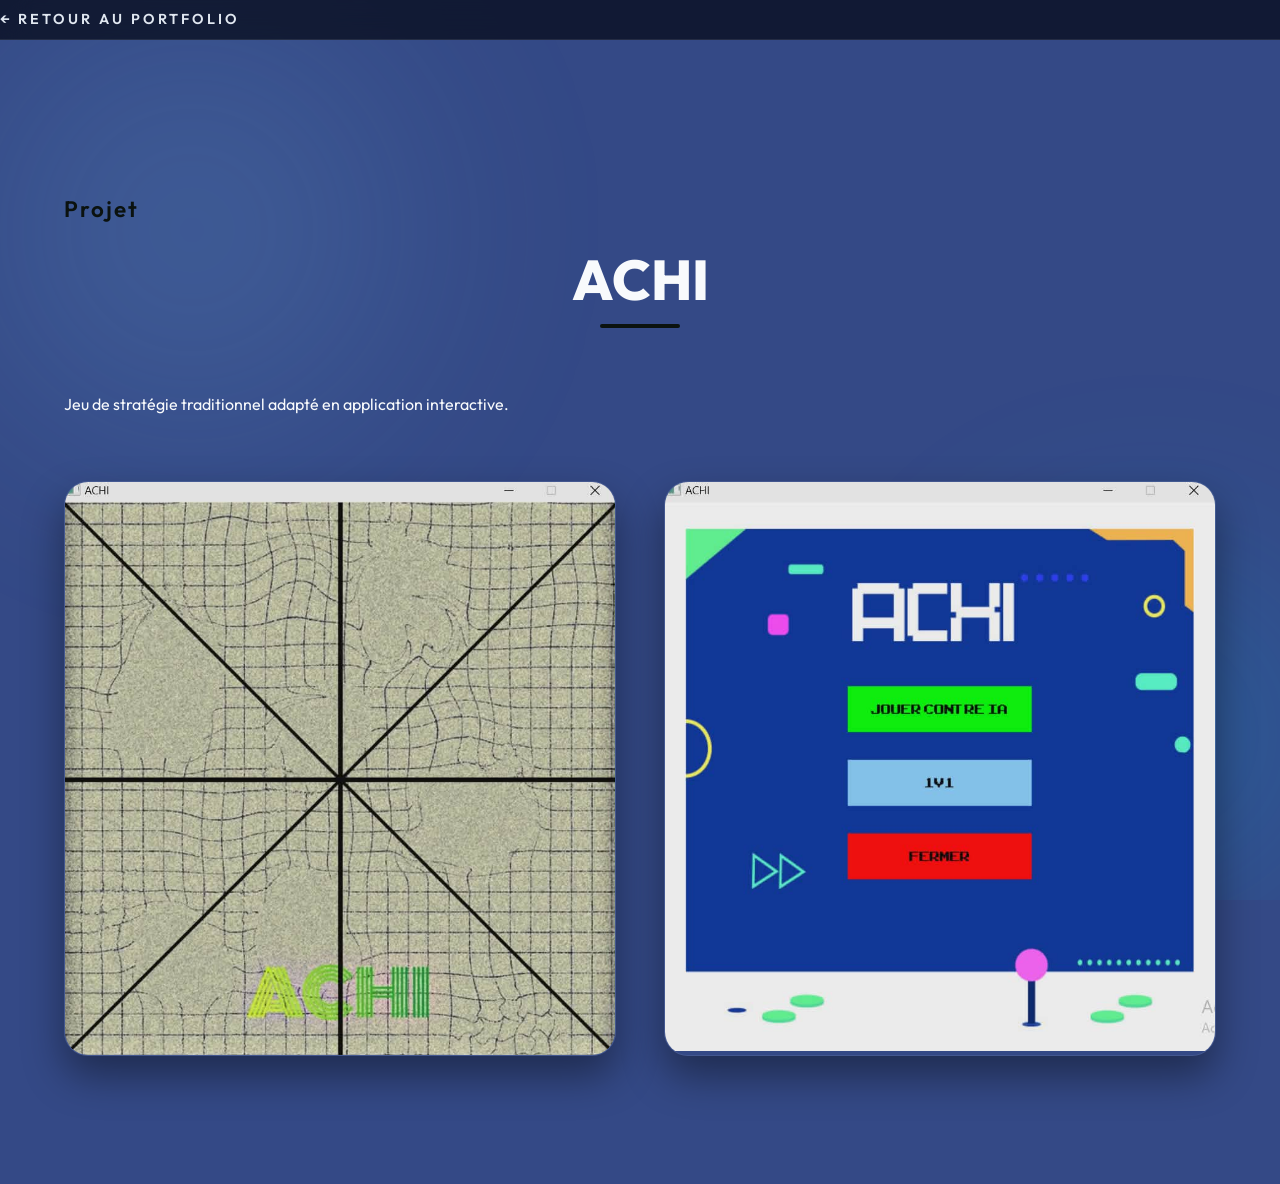
<file: achi.html>
<!DOCTYPE html>
<html lang="fr">
<head>
    <meta charset="UTF-8">
    <meta name="viewport" content="width=device-width, initial-scale=1.0">
    <meta name="description" content="Portfolio - ACHI Project Detail">
    <title>ACHI | Projet Details</title>
    <link rel="preconnect" href="https://fonts.googleapis.com">
    <link rel="preconnect" href="https://fonts.gstatic.com" crossorigin>
    <link href="https://fonts.googleapis.com/css2?family=Outfit:wght@300;400;600;700&display=swap" rel="stylesheet">
    <link rel="stylesheet" href="por.css">
</head>
<body class="project-page">
    <div class="bg-shapes">
        <div class="shape-1"></div>
        <div class="shape-2"></div>
    </div>

    <header>
        <nav>
            <a href="por.html" class="nav-link">← Retour au Portfolio</a>
        </nav>
    </header>

    <main>
        <section class="project-hero scroll-reveal visible">
            <div class="section-header">
                <span class="bienv">Projet</span>
                <h1 class="section-title">ACHI</h1>
                <p class="section-subtitle">Jeu de stratégie traditionnel adapté en application interactive.</p>
            </div>
            
            <div class="gallery-grid">
                <div class="gallery-item">
                    <img src="achi.png" alt="Menu ACHI">
                    <div class="item-overlay"><span>Menu principal</span></div>
                </div>
                <div class="gallery-item">
                    <img src="jeuach.png" alt="Partie ACHI">
                    <div class="item-overlay"><span>En jeu</span></div>
                </div>
            </div>
        </section>
    </main>

    <script src="por.js"></script>
</body>
</html>
</file>
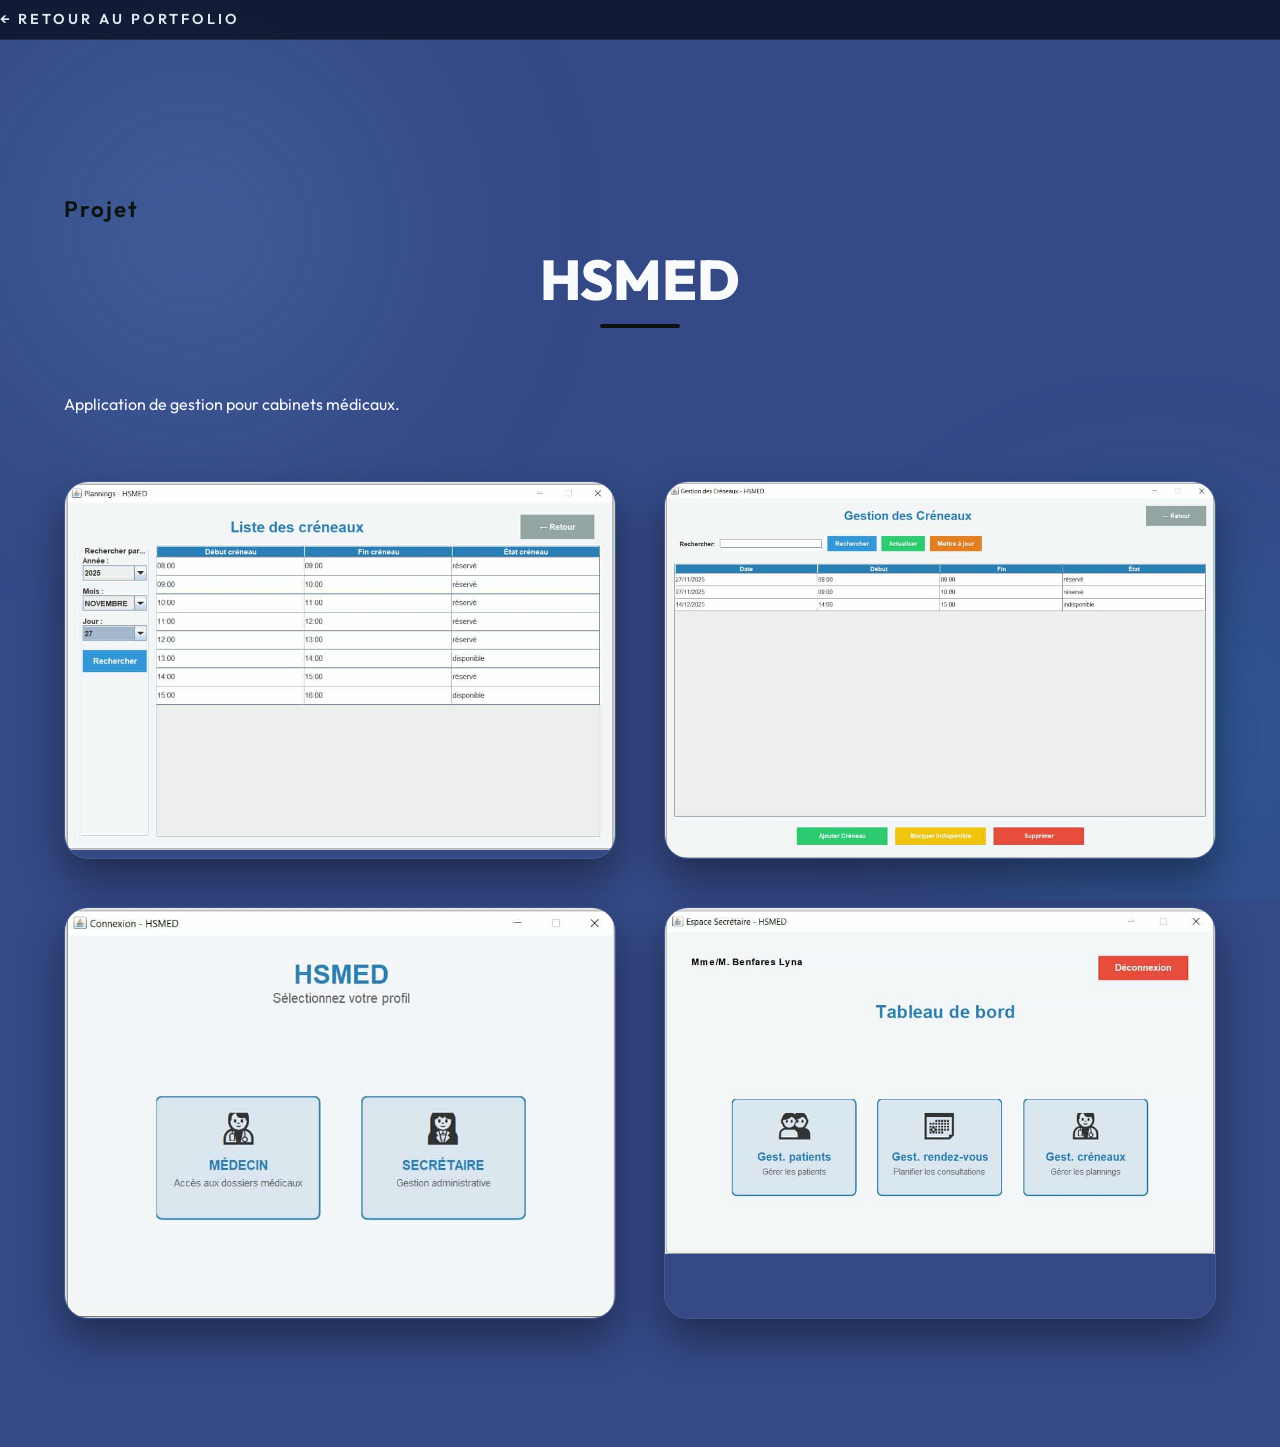
<file: hsmed.html>
<!DOCTYPE html>
<html lang="fr">
<head>
    <meta charset="UTF-8">
    <meta name="viewport" content="width=device-width, initial-scale=1.0">
    <meta name="description" content="Portfolio - HSMED Project Detail">
    <title>HSMED | Projet Details</title>
    <link rel="preconnect" href="https://fonts.googleapis.com">
    <link rel="preconnect" href="https://fonts.gstatic.com" crossorigin>
    <link href="https://fonts.googleapis.com/css2?family=Outfit:wght@300;400;600;700&display=swap" rel="stylesheet">
    <link rel="stylesheet" href="por.css">
</head>
<body class="project-page">
    <div class="bg-shapes">
        <div class="shape-1"></div>
        <div class="shape-2"></div>
    </div>

    <header>
        <nav>
            <a href="por.html" class="nav-link">← Retour au Portfolio</a>
        </nav>
    </header>

    <main>
        <section class="project-hero scroll-reveal visible">
            <div class="section-header">
                <span class="bienv">Projet</span>
                <h1 class="section-title">HSMED</h1>
                <p class="section-subtitle">Application de gestion pour cabinets médicaux.</p>
            </div>
            
            <div class="gallery-grid">
                <div class="gallery-item">
                    <img src="crehsmed.jpg" alt="Création HSMED">
                    <div class="item-overlay"><span>Création de dossier</span></div>
                </div>
                <div class="gallery-item">
                    <img src="geshsmed.jpg" alt="Gestion HSMED">
                    <div class="item-overlay"><span>Gestion patient</span></div>
                </div>
                <div class="gallery-item">
                    <img src="hsmed.jpg" alt="Interface HSMED">
                    <div class="item-overlay"><span>Tableau de bord</span></div>
                </div>
                <div class="gallery-item">
                    <img src="tabhsmed.jpg" alt="Tableau HSMED">
                    <div class="item-overlay"><span>Visualisation</span></div>
                </div>
            </div>
        </section>
    </main>

    <script src="por.js"></script>
</body>
</html>
</file>
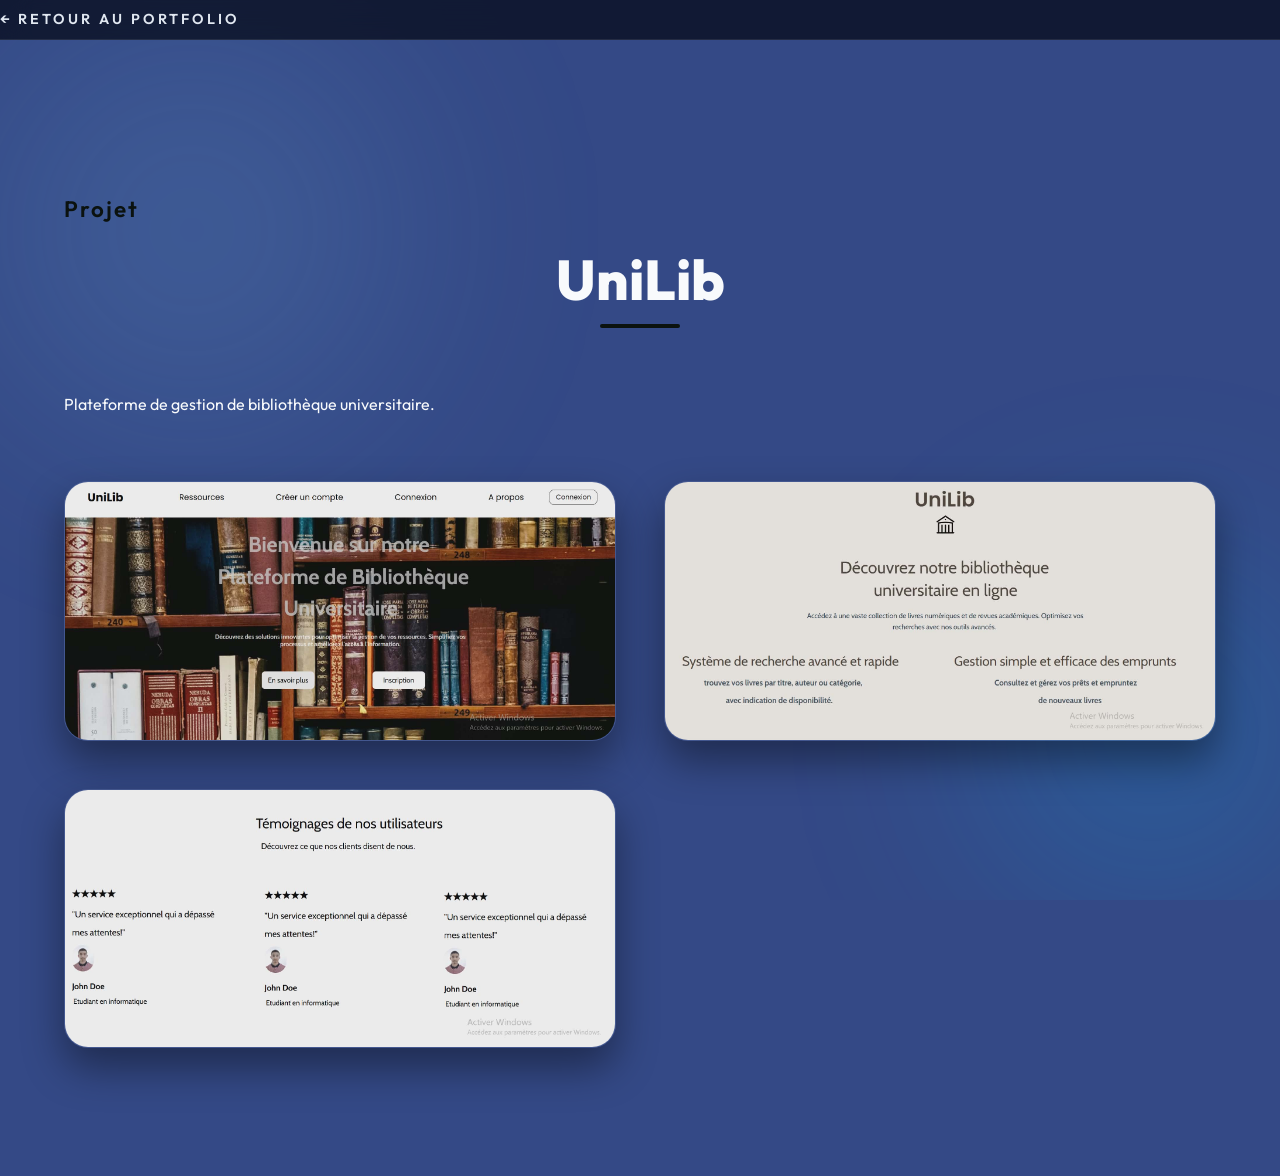
<file: unilib.html>
<!DOCTYPE html>
<html lang="fr">
<head>
    <meta charset="UTF-8">
    <meta name="viewport" content="width=device-width, initial-scale=1.0">
    <meta name="description" content="Portfolio - UniLib Project Detail">
    <title>UniLib | Projet Details</title>
    <link rel="preconnect" href="https://fonts.googleapis.com">
    <link rel="preconnect" href="https://fonts.gstatic.com" crossorigin>
    <link href="https://fonts.googleapis.com/css2?family=Outfit:wght@300;400;600;700&display=swap" rel="stylesheet">
    <link rel="stylesheet" href="por.css">
</head>
<body class="project-page">
    <div class="bg-shapes">
        <div class="shape-1"></div>
        <div class="shape-2"></div>
    </div>

    <header>
        <nav>
            <a href="por.html" class="nav-link">← Retour au Portfolio</a>
        </nav>
    </header>

    <main>
        <section class="project-hero scroll-reveal visible">
            <div class="section-header">
                <span class="bienv">Projet</span>
                <h1 class="section-title">UniLib</h1>
                <p class="section-subtitle">Plateforme de gestion de bibliothèque universitaire.</p>
            </div>
            
            <div class="gallery-grid">
                <div class="gallery-item">
                    <img src="accUNi.png" alt="Accueil UniLib">
                    <div class="item-overlay"><span>Page d'accueil</span></div>
                </div>
                <div class="gallery-item">
                    <img src="Unilib.png" alt="Interface UniLib">
                    <div class="item-overlay"><span>Plateforme</span></div>
                </div>
                <div class="gallery-item">
                    <img src="temoignage.png" alt="Témoignages UniLib">
                    <div class="item-overlay"><span>Retours Utilisateurs</span></div>
                </div>
            </div>
        </section>
    </main>

    <script src="por.js"></script>
</body>
</html>
</file>
<file: por.css>
/**
 * Sami Brouk Portfolio - Premium Visual System
 * Features: High-end Indigo/Emerald Palette, Glassmorphism, & Micro-animations.
 */

:root {
    /* Refined Color Palette */
    --bg-dark: #344986;
    --bg-accent: rgba(16, 180, 122, 0.05);
    /* Soft Emerald */
    --text-primary: #f8fafc;
    --text-secondary: #e1e8f1;
    --accent-primary: #0b120f;
    /* Emerald */
    --accent-secondary: #073348;
    /* Cyan */
    --accent-glow: rgba(16, 185, 129, 0.3);

    /* Glassmorphism Constants */
    --glass-bg: rgba(26, 6, 6, 0.03);
    --glass-border: rgba(255, 255, 255, 0.08);
    --glass-blur: blur(16px);

    --transition-smooth: all 0.5s cubic-bezier(0.16, 1, 0.3, 1);
}

/* System Overrides */
* {
    margin: 0;
    padding: 0;
    box-sizing: border-box;
}

html {
    scroll-behavior: smooth;
    overflow-x: hidden;
}

body {
    font-family: 'Outfit', sans-serif;
    background-color: var(--bg-dark);
    color: var(--text-primary);
    line-height: 1.6;
    overflow-x: hidden;
    width: 100%;
    position: relative;
}

/* Animated Background Shapes */
.bg-shapes {
    position: fixed;
    top: 0;
    left: 0;
    width: 100vw;
    height: 100vh;
    z-index: -1;
    overflow: hidden;
    pointer-events: none;
}

.shape-1,
.shape-2,
.shape-3 {
    position: absolute;
    border-radius: 50%;
    filter: blur(100px);
    opacity: 0.4;
}

.shape-1 {
    top: -10%;
    left: -10%;
    width: 50vw;
    height: 50vw;
    background: radial-gradient(circle, rgba(135, 206, 250, 0.5) 0%, transparent 70%);
}

.shape-2 {
    bottom: -10%;
    right: -10%;
    width: 40vw;
    height: 40vw;
    background: radial-gradient(circle, rgba(0, 191, 255, 0.6) 0%, transparent 70%);
}

.shape-3 {
    top: 30%;
    right: 20%;
    width: 30vw;
    height: 30vw;
    background: radial-gradient(circle, rgba(173, 216, 230, 0.2) 0%, transparent 70%);
}

/* Navigation System */
header {
    position: fixed;
    top: 0;
    width: 100%;
    z-index: 1000;
    backdrop-filter: var(--glass-blur);
    -webkit-backdrop-filter: var(--glass-blur);
    border-bottom: 1px solid var(--glass-border);
    background: rgba(3, 7, 18, 0.7);
    transition: var(--transition-smooth);
}

.header-container {
    max-width: 1400px;
    margin: 0 auto;
    padding: 1.5rem 4rem;
    display: flex;
    justify-content: space-between;
    align-items: center;
}

.logo {
    font-size: 1.8rem;
    font-weight: 800;
    color: var(--text-primary);
    text-decoration: none;
    letter-spacing: 1px;
}

.logo span {
    color: var(--accent-primary);
}


nav {
    display: flex;
    gap: 4rem;
}

.menu-toggle {
    display: none;
}

.nav-link {
    color: var(--text-secondary);
    text-decoration: none;
    font-weight: 600;
    font-size: 0.9rem;
    text-transform: uppercase;
    letter-spacing: 3px;
    position: relative;
    padding: 0.5rem 0;
    transition: var(--transition-smooth);
}

.nav-link:hover {
    color: var(--accent-primary);
}

.nav-link::after {
    content: '';
    position: absolute;
    bottom: 0;
    left: 0;
    width: 0;
    height: 2px;
    background: linear-gradient(90deg, var(--accent-primary), var(--accent-secondary));
    transition: width 0.3s ease;
}

.nav-link:hover::after {
    width: 100%;
}

/* Hero Section Refinement */
main {
    max-width: 1300px;
    margin: 0 auto;
    padding: 0 4rem;
}

.biblio {
    min-height: 100vh;
    display: flex;
    align-items: center;
    justify-content: space-between;
    gap: 6rem;
    padding-top: 6rem;
}

.desc {
    flex: 1.2;
}

.bienv {
    color: var(--accent-primary);
    font-size: 1.4rem;
    font-weight: 600;
    margin-bottom: 1.5rem;
    display: block;
    letter-spacing: 2px;
}

h1 {
    font-size: 4.5rem;
    line-height: 1;
    margin-bottom: 2rem;
    font-weight: 800;
}



h2 {
    font-size: 2.8rem;
    color: var(--text-secondary);
    font-weight: 300;
    margin-bottom: 3rem;
}



.btn-primary:hover {
    transform: translateY(-5px) scale(1.02);
    box-shadow: 0 12px 48px rgba(16, 185, 129, 0.4);
}

/* Profile Image Glow */
.image-wrapper {
    position: relative;
    width: 450px;
    height: 450px;
}

.image-wrapper img {
    width: 100%;
    height: 100%;
    object-fit: cover;
    border-radius: 32px;
    border: 1px solid var(--glass-border);
    position: relative;
    z-index: 10;
}

.image-glow {
    position: absolute;
    top: -20px;
    right: -20px;
    bottom: -20px;
    left: -20px;
    background: linear-gradient(135deg, var(--accent-primary), var(--accent-secondary));
    border-radius: 40px;
    filter: blur(40px);
    opacity: 0.2;
    z-index: 5;
}

/* Section Components */
section {
    padding: 10rem 0;
}

.scroll-reveal {
    opacity: 0;
    transform: translateY(50px);
    transition: var(--transition-smooth);
}

.scroll-reveal.visible {
    opacity: 1;
    transform: translateY(0);
}

.section-title {
    font-size: 3.5rem;
    font-weight: 800;
    margin-bottom: 4rem;
    text-align: center;
}

.section-title::after {
    content: '';
    display: block;
    width: 80px;
    height: 4px;
    background: var(--accent-primary);
    margin: 1rem auto;
    border-radius: 2px;
}

/* Service Cards - Premium Glassmorphism */
.services-grid {
    display: grid;
    grid-template-columns: repeat(auto-fit, minmax(280px, 1fr));
    gap: 2rem;
}

.service-card {
    background: var(--glass-bg);
    border: 1px solid var(--glass-border);
    backdrop-filter: var(--glass-blur);
    border-radius: 24px;
    padding: 4rem 3rem;
    text-align: center;
    transition: var(--transition-smooth);
}

.service-card:hover {
    background: rgba(255, 255, 255, 0.05);
    border-color: var(--accent-primary);
    transform: translateY(-15px);
}

.service-icon {
    font-size: 3rem;
    margin-bottom: 2rem;
    display: block;
}

.service-card h3 {
    font-size: 1.8rem;
    margin-bottom: 1.5rem;
}

/* Project Cards */
.projects-grid {
    display: grid;
    grid-template-columns: repeat(auto-fit, minmax(280px, 1fr));
    gap: 2rem;
}

.project-card {
    background: var(--glass-bg);
    border: 1px solid var(--glass-border);
    border-radius: 24px;
    padding: 3rem;
    transition: var(--transition-smooth);
    position: relative;
    overflow: hidden;
}

.project-card::before {
    content: '';
    position: absolute;
    top: 0;
    left: 0;
    width: 4px;
    height: 100%;
    background: var(--accent-primary);
    opacity: 0;
    transition: 0.3s;
}

.project-card:hover::before {
    opacity: 1;
}

.project-card:hover {
    transform: translateY(-10px);
    border-color: var(--accent-primary);
}

.project-stack {
    display: flex;
    flex-wrap: wrap;
    gap: 0.8rem;
    margin: 2rem 0;
}

.project-stack span {
    font-size: 0.8rem;
    font-weight: 700;
    padding: 0.5rem 1.2rem;
    background: rgba(16, 185, 129, 0.1);
    color: var(--accent-primary);
    border-radius: 50px;
}

/* Slider Component Styles - Integrated Media Buttons */
.slider-btn {
    position: relative;
    display: block;
    width: 100%;
    height: 280px;
    /* Fixed height for consistency */
    margin-top: 2rem;
    text-decoration: none;
    border-radius: 20px;
    overflow: hidden;
    border: 1px solid var(--glass-border);
    box-shadow: 0 15px 35px rgba(0, 0, 0, 0.4);
    transition: var(--transition-smooth);
}

.slider {
    width: 100%;
    height: 100%;
    position: relative;
    overflow: hidden;
}

.slider-btn:hover {
    border-color: var(--accent-primary);
    transform: translateY(-8px);
    box-shadow: 0 20px 50px rgba(16, 185, 129, 0.2);
}

.slide {
    position: absolute;
    top: 0;
    left: 0;
    width: 100%;
    height: 100%;
    object-fit: cover;
    opacity: 0;
    transition: opacity 1.5s cubic-bezier(0.4, 0, 0.2, 1), transform 6s linear;
    /* Smooth zoom effect */
    transform: scale(1.1);
}

.slide.active {
    opacity: 1;
    transform: scale(1);
}

/* Glassmorphism Text Overlay */
.slider-btn span {
    position: absolute;
    bottom: 0;
    left: 0;
    width: 100%;
    padding: 1.2rem;
    font-size: 1rem;
    font-weight: 700;
    color: #fff;
    background: linear-gradient(to top, rgba(3, 7, 18, 0.9), transparent);
    backdrop-filter: blur(8px);
    -webkit-backdrop-filter: blur(8px);
    display: flex;
    align-items: center;
    justify-content: center;
    gap: 0.8rem;
    z-index: 20;
    transition: var(--transition-smooth);
    border-top: 1px solid rgba(255, 255, 255, 0.05);
}

.slider-btn:hover span {
    background: linear-gradient(to top, rgba(16, 185, 129, 0.8), transparent);
    color: #fff;
    padding-bottom: 1.5rem;
}

.slider-btn span::after {
    content: '→';
    font-size: 1.2rem;
    transition: var(--transition-smooth);
}

.slider-btn:hover span::after {
    transform: translateX(8px);
}

/* Contact Box */
.contact-box {
    background: radial-gradient(circle at top left, rgba(16, 185, 129, 0.15), transparent);
    border: 1px solid var(--glass-border);
    border-radius: 40px;
    padding: 6rem 4rem;
    text-align: center;
}

.social-links {
    display: flex;
    justify-content: center;
    gap: 3.5rem;
    margin-top: 4rem;
}

.social-link {
    color: var(--text-primary);
    text-decoration: none;
    font-weight: 700;
    display: flex;
    align-items: center;
    gap: 1rem;
    transition: var(--transition-smooth);
}

.social-link svg {
    width: 32px;
    height: 32px;
    fill: var(--accent-primary);
}

.social-link:hover {
    color: var(--accent-primary);
    transform: translateY(-5px);
}

/* Tablet Adjustments (1024px) */
@media (max-width: 1024px) {
    main {
        padding: 0 1.5rem;
    }

    h1 {
        font-size: clamp(2.5rem, 8vw, 4rem);
    }

    h2 {
        font-size: clamp(1.5rem, 5vw, 2rem);
    }

    .biblio {
        flex-direction: column-reverse;
        text-align: center;
        gap: 3rem;
        padding-top: 8rem;
    }

    .image-wrapper {
        width: min(350px, 80vw);
        height: min(350px, 80vw);
        margin: 0 auto;
    }

    .services-grid,
    .projects-grid,
    .skills-grid {
        gap: 1.5rem;
    }
}

/* Mobile Adjustments (768px) */
@media (max-width: 768px) {
    .header-container {
        padding: 1rem 1.5rem;
    }

    .menu-toggle {
        display: flex;
        flex-direction: column;
        justify-content: space-between;
        width: 30px;
        height: 21px;
        cursor: pointer;
        z-index: 1100;
    }

    .bar {
        width: 100%;
        height: 3px;
        background-color: var(--text-primary);
        border-radius: 10px;
        transition: var(--transition-smooth);
    }

    /* Hamburger Animation to 'X' */
    .menu-toggle.active .bar:nth-child(1) {
        transform: translateY(9px) rotate(45deg);
        background-color: var(--accent-primary);
    }

    .menu-toggle.active .bar:nth-child(2) {
        opacity: 0;
        transform: translateX(20px);
    }

    .menu-toggle.active .bar:nth-child(3) {
        transform: translateY(-9px) rotate(-45deg);
        background-color: var(--accent-primary);
    }

    nav {
        position: fixed;
        top: 0;
        right: -100%;
        width: 100%;
        height: 100vh;
        background: rgba(3, 7, 18, 0.98);
        backdrop-filter: blur(20px);
        flex-direction: column;
        justify-content: center;
        align-items: center;
        gap: 2rem;
        transition: 0.4s cubic-bezier(0.16, 1, 0.3, 1);
    }

    nav.active {
        right: 0;
    }

    .nav-link {
        font-size: 1.1rem;
        letter-spacing: 3px;
    }

    h1 {
        font-size: clamp(2.2rem, 10vw, 3.2rem);
    }

    .section-title {
        font-size: clamp(2rem, 8vw, 2.8rem);
    }

    .contact-box {
        padding: 3rem 1.5rem;
    }

    .social-links {
        flex-direction: column;
        gap: 1.5rem;
    }
}

/* Small Phones (480px) */
@media (max-width: 480px) {
    h1 {
        font-size: 2.2rem;
    }

    h2 {
        font-size: 1.4rem;
    }

    .image-wrapper {
        width: 260px;
        height: 260px;
    }

    .btn-primary {
        padding: 0.8rem 1.5rem;
        font-size: 0.85rem;
    }

    section {
        padding: 4rem 0;
    }

    .services-grid,
    .projects-grid,
    .skills-grid {
        grid-template-columns: 1fr;
    }

    .slider-btn {
        height: 220px;
    }
}

/* Project Detail Page Styles */
.project-page .project-hero {
    padding-top: 12rem;
    padding-bottom: 8rem;
}

.gallery-grid {
    display: grid;
    grid-template-columns: repeat(auto-fit, minmax(400px, 1fr));
    gap: 3rem;
    margin-top: 4rem;
}

.gallery-item {
    position: relative;
    border-radius: 24px;
    overflow: hidden;
    border: 1px solid var(--glass-border);
    transition: var(--transition-smooth);
    cursor: pointer;
    box-shadow: 0 20px 40px rgba(0, 0, 0, 0.4);
}

.gallery-item img {
    width: 100%;
    display: block;
    transition: transform 0.8s cubic-bezier(0.165, 0.84, 0.44, 1);
}

.gallery-item:hover img {
    transform: scale(1.08);
}

.item-overlay {
    position: absolute;
    bottom: 0;
    left: 0;
    width: 100%;
    padding: 2rem;
    background: linear-gradient(to top, rgba(3, 7, 18, 0.9), transparent);
    backdrop-filter: blur(8px);
    -webkit-backdrop-filter: blur(8px);
    opacity: 0;
    transition: var(--transition-smooth);
    display: flex;
    align-items: center;
    justify-content: center;
}

.gallery-item:hover .item-overlay {
    opacity: 1;
}

.item-overlay span {
    color: var(--accent-primary);
    font-weight: 700;
    letter-spacing: 2px;
    text-transform: uppercase;
}

@media (max-width: 768px) {
    .gallery-grid {
        grid-template-columns: 1fr;
        gap: 2rem;
    }

    .project-page .project-hero {
        padding-top: 8rem;
    }
}

/* Skills Showcase */
.skills-grid {
    display: grid;
    grid-template-columns: repeat(auto-fit, minmax(280px, 1fr));
    gap: 2rem;
    margin-top: 4rem;
}

.skill-card {
    background: var(--glass-bg);
    border: 1px solid var(--glass-border);
    border-radius: 32px;
    padding: 3.5rem 3rem;
    text-align: center;
    transition: var(--transition-smooth);
    position: relative;
    overflow: hidden;
}

.skill-card:hover {
    background: rgba(255, 255, 255, 0.04);
    border-color: var(--accent-primary);
    transform: translateY(-10px);
    box-shadow: 0 15px 40px rgba(16, 185, 129, 0.1);
}

.skill-icon {
    font-size: 3.5rem;
    margin-bottom: 2rem;
    display: block;
}

.skill-card h3 {
    font-size: 1.8rem;
    margin-bottom: 0.5rem;
}

.skill-level {
    color: var(--accent-primary);
    font-weight: 700;
    font-size: 0.9rem;
    text-transform: uppercase;
    letter-spacing: 2px;
    margin-bottom: 2rem;
}

.skill-tags {
    display: flex;
    flex-wrap: wrap;
    justify-content: center;
    gap: 0.8rem;
}

.skill-tags span {
    font-size: 0.8rem;
    font-weight: 600;
    padding: 0.4rem 1rem;
    background: rgba(255, 255, 255, 0.05);
    border: 1px solid var(--glass-border);
    border-radius: 50px;
    color: var(--text-secondary);
}

.skill-card:hover .skill-tags span {
    border-color: rgba(16, 185, 129, 0.3);
    color: var(--text-primary);
}

/* Sidebar Navigation */
.social-sidebar {
    position: fixed;
    left: 2rem;
    top: 50%;
    transform: translateY(-50%);
    display: flex;
    flex-direction: column;
    gap: 1.5rem;
    z-index: 1000;
    padding: 1.5rem 0.8rem;
    background: var(--glass-bg);
    border: 1px solid var(--glass-border);
    backdrop-filter: blur(12px);
    border-radius: 50px;
    box-shadow: 0 10px 30px rgba(0, 0, 0, 0.2);
}

.sidebar-link {
    width: 40px;
    height: 40px;
    display: flex;
    align-items: center;
    justify-content: center;
    border-radius: 50%;
    transition: var(--transition-smooth);
    color: var(--text-secondary);
}

.sidebar-link svg {
    width: 20px;
    height: 20px;
    fill: currentColor;
}

.sidebar-link:hover {
    background: rgba(16, 185, 129, 0.1);
    color: var(--accent-primary);
    transform: scale(1.1);
}

/* Structural Spacing Refinement */
section {
    padding-block: 10rem;
    margin-bottom: 0;
    /* Reset margins for cleaner sequence */
}

#accueil {
    padding-top: 12rem;
    padding-bottom: 8rem;
}

#competences {
    padding-top: 8rem;
    position: relative;
}

/* Subtle Section Divider */
#competences::before {
    content: '';
    position: absolute;
    top: 0;
    left: 10%;
    width: 80%;
    height: 1px;
    background: linear-gradient(90deg, transparent, var(--glass-border), transparent);
}

@media (max-width: 1024px) {
    .social-sidebar {
        display: none;
        /* Hide sidebar on small tablets/mobile */
    }
}
</file>
